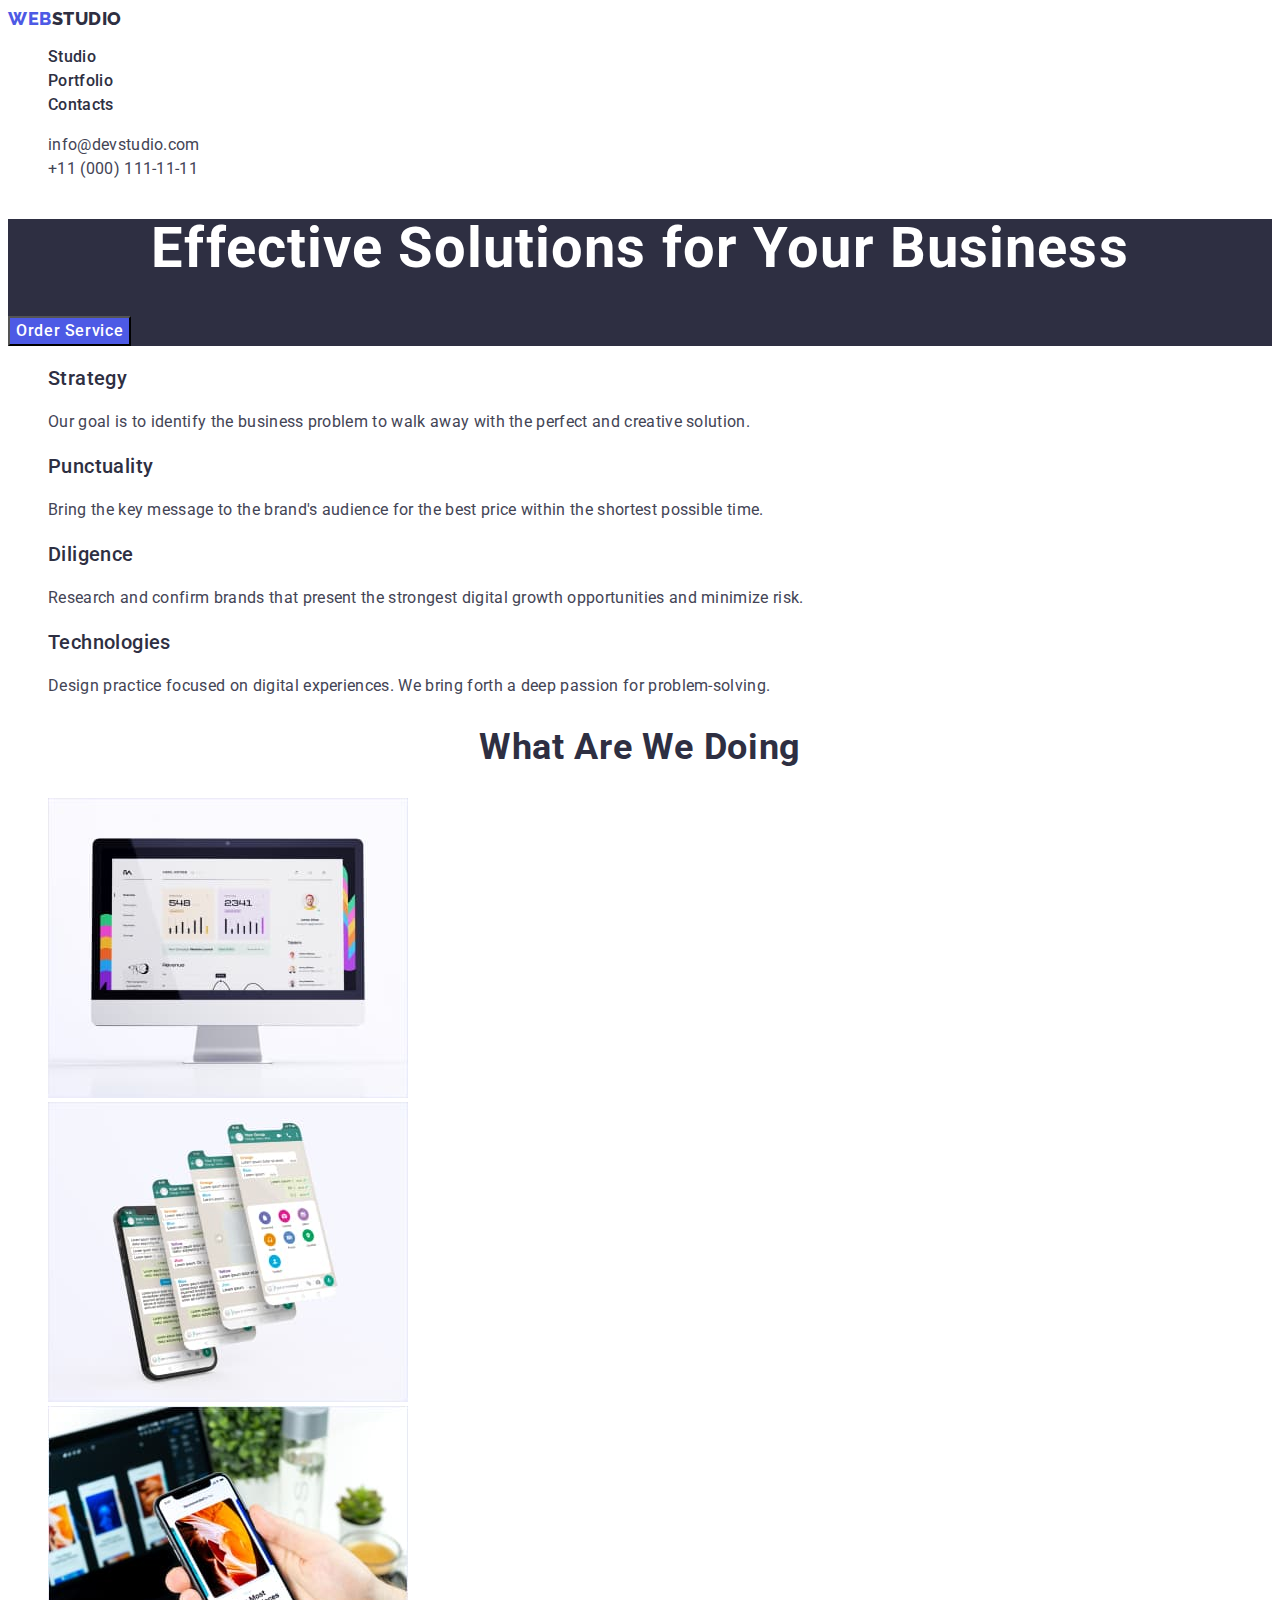
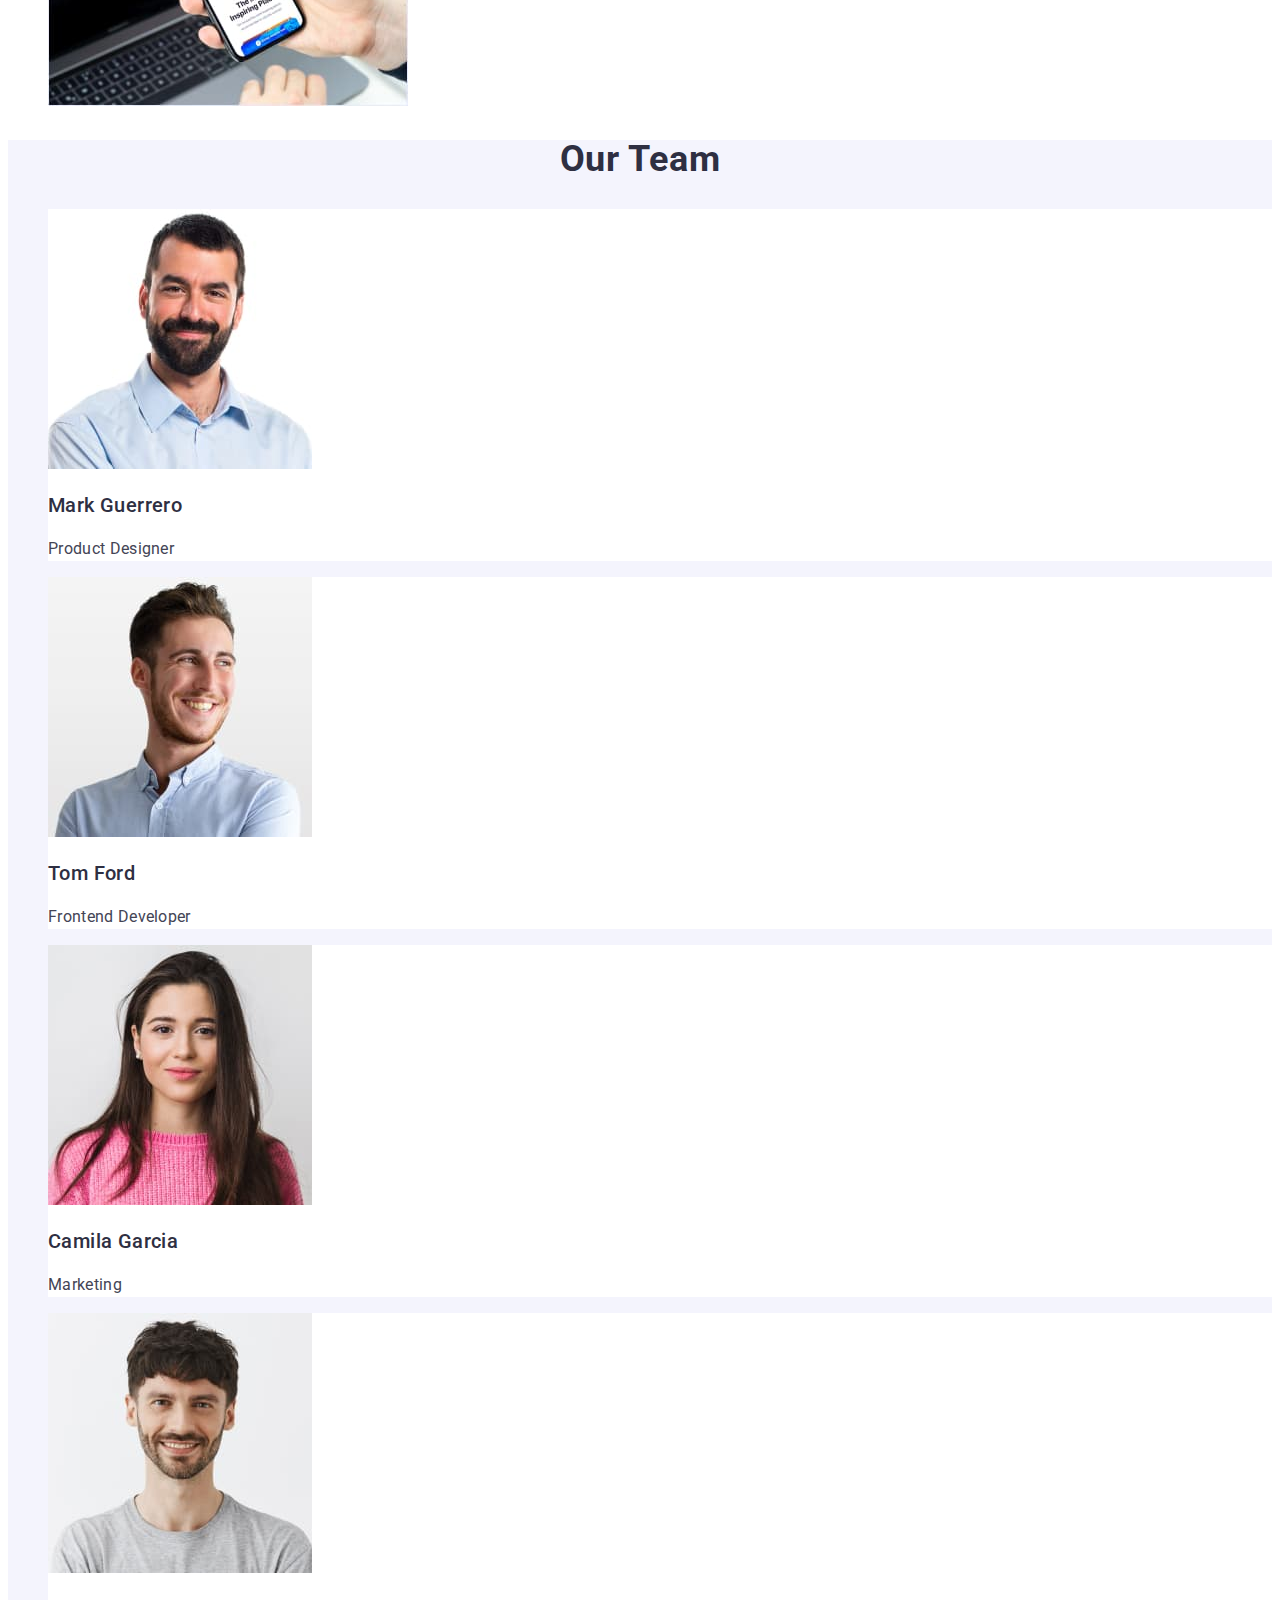
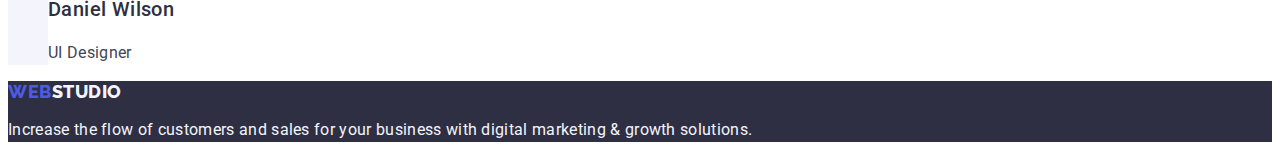
<file: index.html>
<!DOCTYPE html>
<html lang="en">
  <head>
    <meta charset="UTF-8" />
    <meta http-equiv="X-UA-Compatible" content="IE=edge" />
    <meta name="viewport" content="width=device-width, initial-scale=1.0" />
    <title>Index</title>
    <link rel="preconnect" href="https://fonts.googleapis.com" />
    <link rel="preconnect" href="https://fonts.gstatic.com" crossorigin />
    <link
      href="https://fonts.googleapis.com/css2?family=Raleway:wght@800&family=Roboto:wght@400;500;700&display=swap"
      rel="stylesheet"
    />
    <link rel="stylesheet" href="./css/styles.css" />
  </head>
  <body>
    <!-- Top line -->

    <header>
      <nav>
        <a href="./index.html" class="logo link"
          >Web<span class="logo-web">Studio</span></a
        >
        <ul class="list">
          <li><a href="./index.html" class="nav-link link">Studio</a></li>
          <li>
            <a href="./portfolio.html" class="nav-link link">Portfolio</a>
          </li>
          <li><a href="" class="nav-link link">Contacts</a></li>
        </ul>
      </nav>
      <address class="adress">
        <ul class="list">
          <li>
            <a href="mailto:info@devstudio.com" class="adress-list link"
              >info@devstudio.com</a
            >
          </li>
          <li>
            <a href="tel:+110001111111" class="adress-list link"
              >+11 (000) 111-11-11</a
            >
          </li>
        </ul>
      </address>
    </header>

    <main>
      <!-- Hero image -->

      <section class="hero">
        <h1 class="hero-header">Effective Solutions for Your Business</h1>
        <button type="button" class="hero-button">Order Service</button>
      </section>

      <!-- Section 1 -->

      <section>
        <h2 hidden class="hidden">Our benefits</h2>
        <ul class="list">
          <li>
            <h3 class="benefits-title">Strategy</h3>
            <p class="benefits-text">
              Our goal is to identify the business problem to walk away with the
              perfect and creative solution.
            </p>
          </li>
          <li>
            <h3 class="benefits-title">Punctuality</h3>
            <p class="benefits-text">
              Bring the key message to the brand's audience for the best price
              within the shortest possible time.
            </p>
          </li>
          <li>
            <h3 class="benefits-title">Diligence</h3>
            <p class="benefits-text">
              Research and confirm brands that present the strongest digital
              growth opportunities and minimize risk.
            </p>
          </li>
          <li>
            <h3 class="benefits-title">Technologies</h3>
            <p class="benefits-text">
              Design practice focused on digital experiences. We bring forth a
              deep passion for problem-solving.
            </p>
          </li>
        </ul>
      </section>

      <!-- Section 2 -->

      <section>
        <h2 class="duing-title">What are we doing</h2>
        <ul class="list">
          <li>
            <img
              src="./images/images-main/img-1.jpg"
              alt="White iMac with program"
              width="360"
              class="link"
            />
          </li>
          <li>
            <img
              src="./images/images-main/img-2.jpg"
              alt="iPhone with messenger"
              width="360"
              class="link"
            />
          </li>
          <li>
            <img
              src="./images/images-main/img-3.jpg"
              alt="iPhone and laptop with programs"
              width="360"
              class="link"
            />
          </li>
        </ul>
      </section>

      <!-- Section 3 -->

      <section class="section-team">
        <h2 class="team-header-title">Our Team</h2>
        <ul class="list">
          <li class="team-list">
            <img
              src="./images/images-main/mark-guerrero.jpg"
              alt="man with black hair and beard in a shirt"
              width="264"
              class="link"
            />
            <h3 class="team-title">Mark Guerrero</h3>
            <p class="team-text">Product Designer</p>
          </li>
          <li class="team-list">
            <img
              src="./images/images-main/tom-ford.jpg"
              alt="man with light brown hair and stubble in a shirt"
              width="264"
              class="link"
            />
            <h3 class="team-title">Tom Ford</h3>
            <p class="team-text">Frontend Developer</p>
          </li>
          <li class="team-list">
            <img
              src="./images/images-main/camila-garcia.jpg"
              alt="girl with black hair in a pink sweater"
              width="264"
              class="link"
            />
            <h3 class="team-title">Camila Garcia</h3>
            <p class="team-text">Marketing</p>
          </li>
          <li class="team-list">
            <img
              src="./images/images-main/daniel-wilson.jpg"
              alt="man with light brown hair and stubble in a t-shirt"
              width="264"
              class="link"
            />
            <h3 class="team-title">Daniel Wilson</h3>
            <p class="team-text">UI Designer</p>
          </li>
        </ul>
      </section>
    </main>

    <!-- Footer -->

    <footer class="footer">
      <a href="./index.html" class="logo link"
        >Web<span class="footer-span">Studio</span></a
      >
      <p class="footer-text">
        Increase the flow of customers and sales for your business with digital
        marketing & growth solutions.
      </p>
    </footer>
  </body>
</html>
</file>
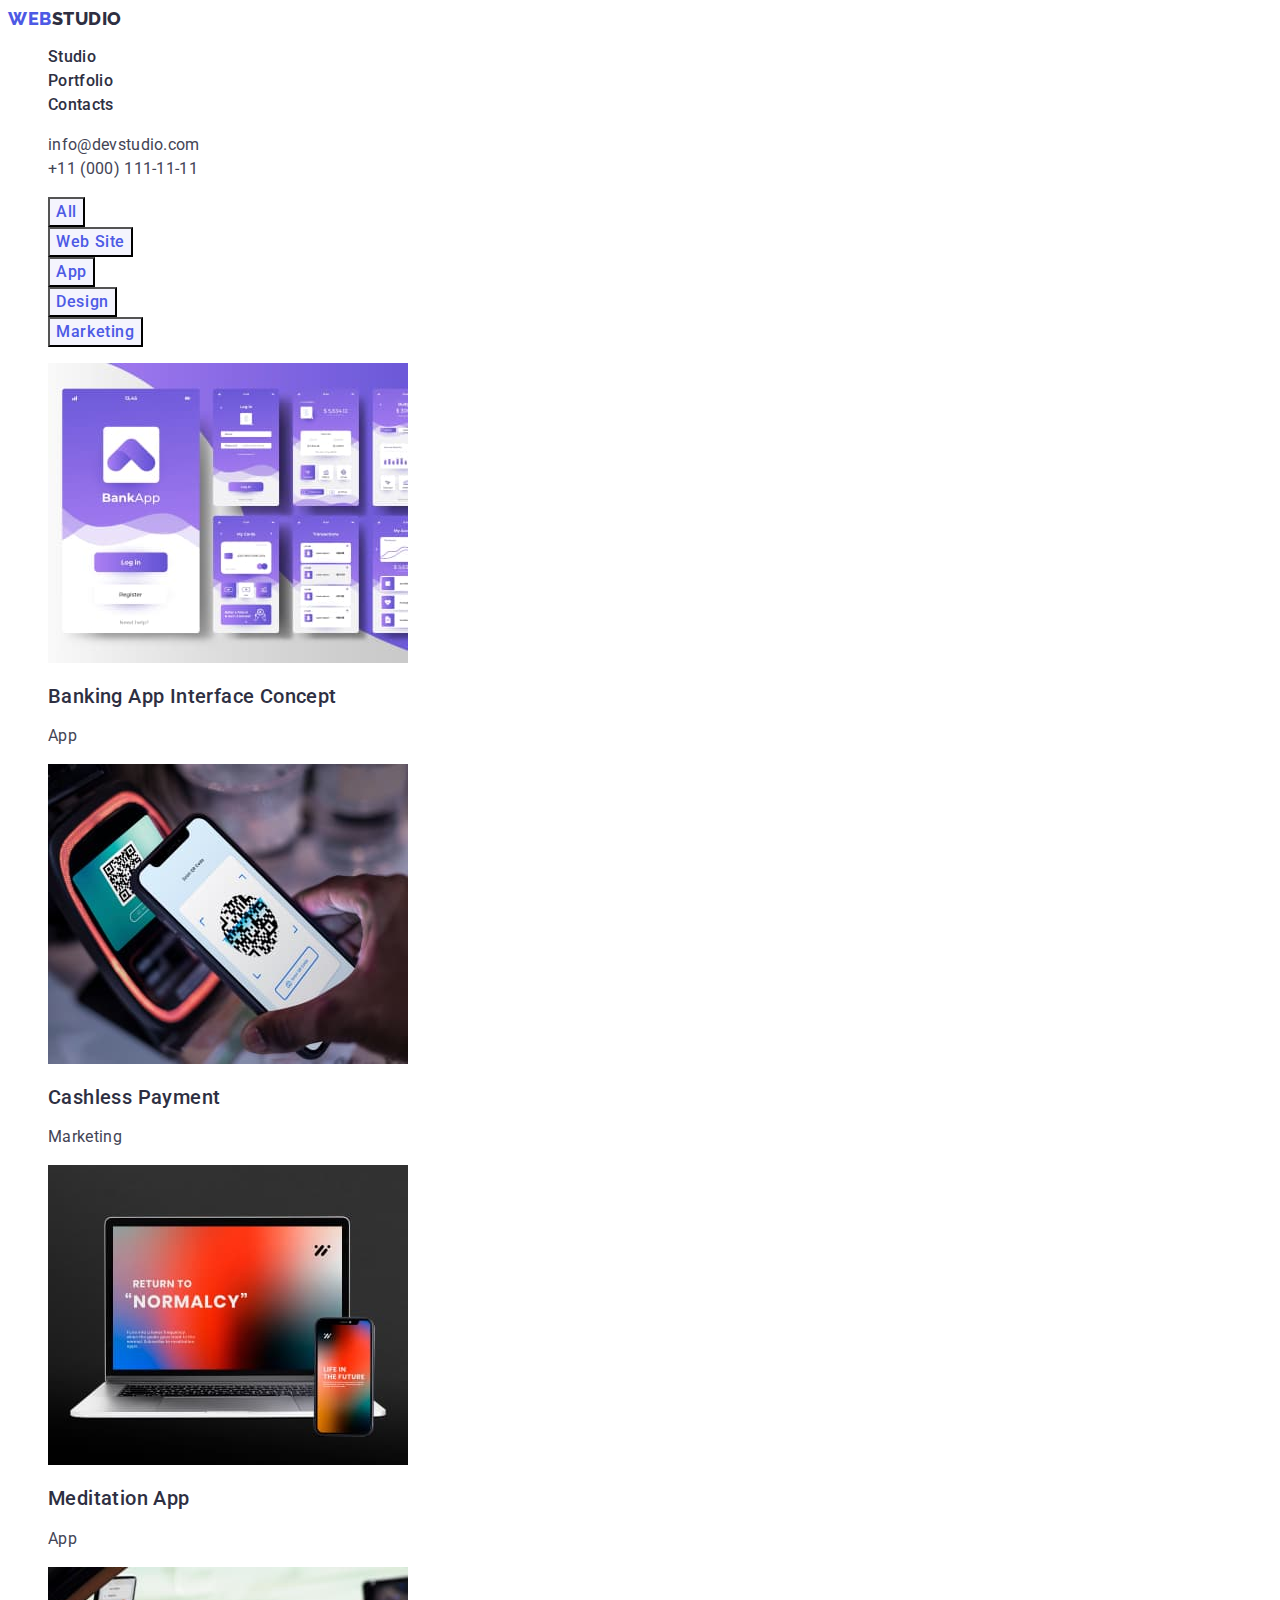
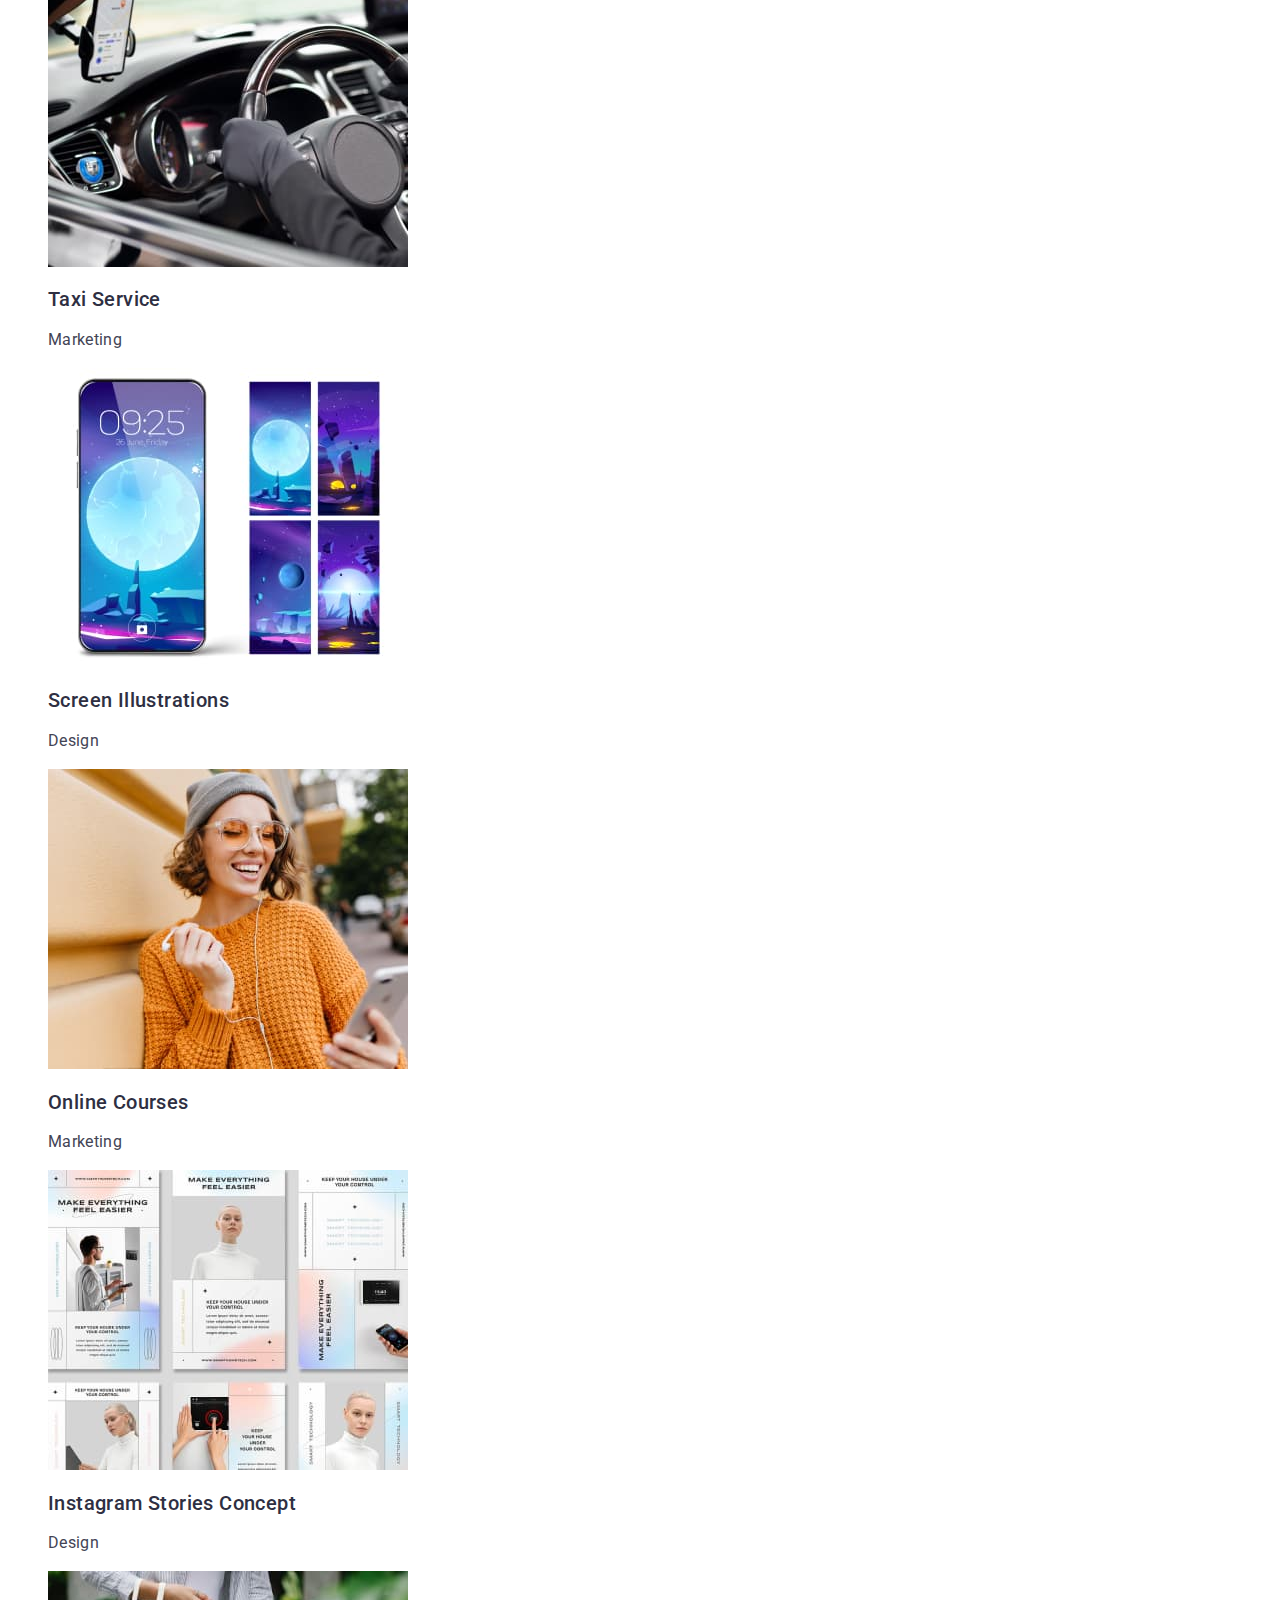
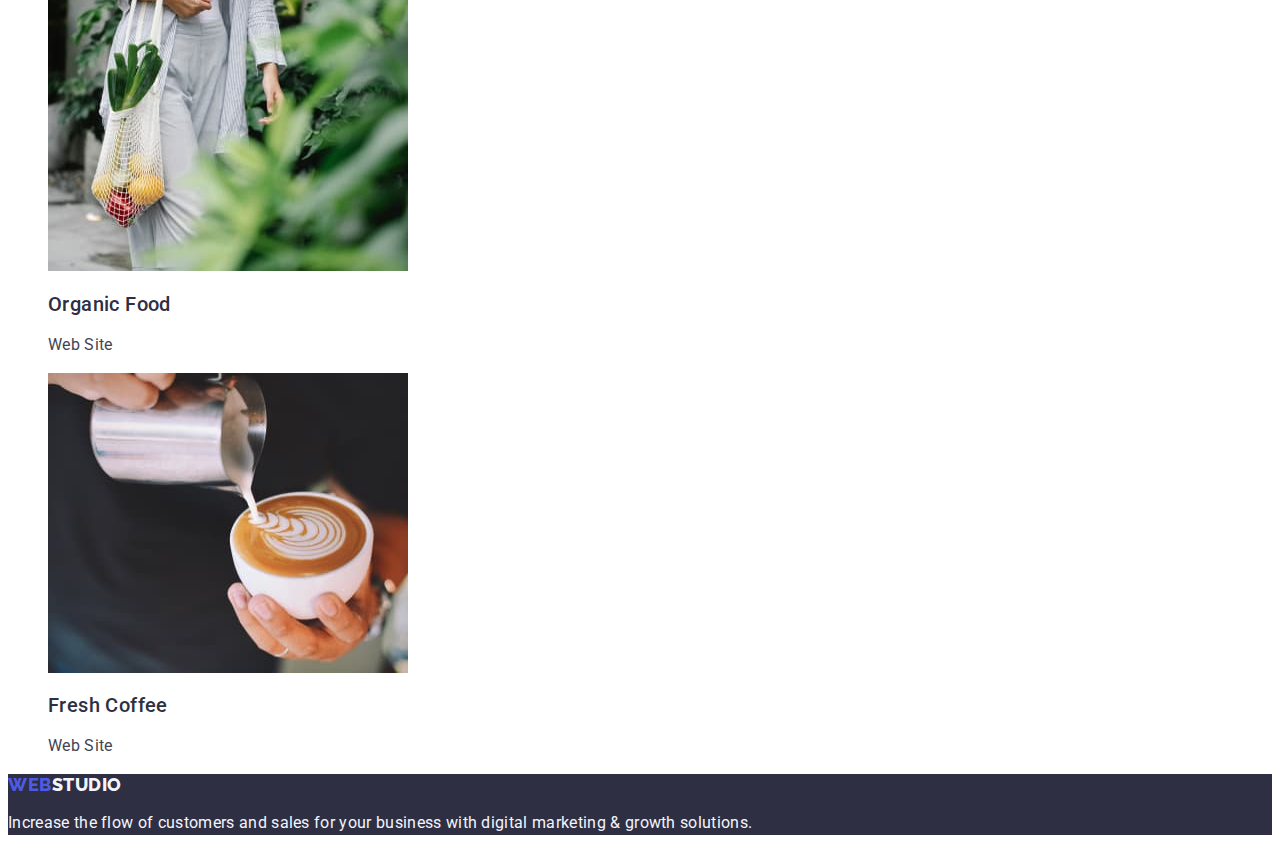
<file: portfolio.html>
<!DOCTYPE html>
<html lang="en">
  <head>
    <meta charset="UTF-8" />
    <meta http-equiv="X-UA-Compatible" content="IE=edge" />
    <meta name="viewport" content="width=device-width, initial-scale=1.0" />
    <title>Portfolio</title>
    <link rel="preconnect" href="https://fonts.googleapis.com" />
    <link rel="preconnect" href="https://fonts.gstatic.com" crossorigin />
    <link
      href="https://fonts.googleapis.com/css2?family=Raleway:wght@800&family=Roboto:wght@400;500;700&display=swap"
      rel="stylesheet"
    />
    <link rel="stylesheet" href="./css/styles.css" />
  </head>
  <body>
    <!-- Top line -->

    <header>
      <nav>
        <a href="./index.html" class="logo link"
          >Web<span class="logo-web">Studio</span></a
        >
        <ul class="list">
          <li><a href="./index.html" class="nav-link link">Studio</a></li>
          <li>
            <a href="./portfolio.html" class="nav-link link">Portfolio</a>
          </li>
          <li><a href="" class="nav-link link">Contacts</a></li>
        </ul>
      </nav>
      <address class="adress">
        <ul class="list">
          <li>
            <a href="mailto:info@devstudio.com" class="adress-list link"
              >info@devstudio.com</a
            >
          </li>
          <li>
            <a href="tel:+110001111111" class="adress-list link"
              >+11 (000) 111-11-11</a
            >
          </li>
        </ul>
      </address>
    </header>

    <main>
      <section>
        <h1 hidden>Portfolio</h1>
        <ul class="list">
          <li><button type="button" class="portfolio-btn">All</button></li>
          <li>
            <button type="button" class="portfolio-btn">Web Site</button>
          </li>
          <li><button type="button" class="portfolio-btn">App</button></li>
          <li><button type="button" class="portfolio-btn">Design</button></li>
          <li>
            <button type="button" class="portfolio-btn">Marketing</button>
          </li>
        </ul>
        <ul class="list">
          <li>
            <a href="" class="link">
              <img
                src="./images/images-portfolio/bankapp.jpg"
                alt="banking application"
                width="360"
              />
              <h2 class="benefits-title">Banking App Interface Concept</h2>
              <p class="benefits-text-portfolio">App</p>
            </a>
          </li>
          <li>
            <a href="" class="link"
              ><img
                class="link"
                src="./images/images-portfolio/cashless-payment.jpg"
                alt="smartphone with cashless payment application"
                width="360"
              />
              <h2 class="benefits-title">Cashless Payment</h2>
              <p class="benefits-text-portfolio">Marketing</p></a
            >
          </li>
          <li>
            <a href="" class="link"
              ><img
                class="link"
                src="./images/images-portfolio/meditation-app.jpg"
                alt="macbook and iphone with meditation apps"
                width="360"
              />
              <h2 class="benefits-title">Meditation App</h2>
              <p class="benefits-text-portfolio">App</p></a
            >
          </li>
          <li>
            <a href="" class="link"
              ><img
                class="link"
                src="./images/images-portfolio/taxi-service.jpg"
                alt="view into the car where you can see the steering wheel, dashboard and the driver's hands in gloves"
                width="360"
              />
              <h2 class="benefits-title">Taxi Service</h2>
              <p class="benefits-text-portfolio">Marketing</p></a
            >
          </li>
          <li>
            <a href="" class="link">
              <img
                class="link"
                src="./images/images-portfolio/screen-illustrations.jpg"
                alt="smartphone with screen illustration"
                width="360"
              />
              <h2 class="benefits-title">Screen Illustrations</h2>
              <p class="benefits-text-portfolio">Design</p></a
            >
          </li>
          <li>
            <a href="" class="link">
              <img
                class="link"
                src="./images/images-portfolio/online-courses.jpg"
                alt="girl in an orange sweater with a smartphone in her hands"
                width="360"
              />
              <h2 class="benefits-title">Online Courses</h2>
              <p class="benefits-text-portfolio">Marketing</p></a
            >
          </li>
          <li>
            <a href="" class="link">
              <img
                class="link"
                src="./images/images-portfolio/instagram-stories-concept.jpg"
                alt="instagram app"
                width="360"
              />
              <h2 class="benefits-title">Instagram Stories Concept</h2>
              <p class="benefits-text-portfolio">Design</p></a
            >
          </li>
          <li>
            <a href="" class="link"
              ><img
                class="link"
                src="./images/images-portfolio/organic-food.jpg"
                alt="girl with fruit bag"
                width="360"
              />
              <h2 class="benefits-title">Organic Food</h2>
              <p class="benefits-text-portfolio">Web Site</p></a
            >
          </li>
          <li>
            <a href="" class="link">
              <img
                class="link"
                src="./images/images-portfolio/fresh-coffee.jpg"
                alt="man pouring coffee into a cup"
                width="360"
              />
              <h2 class="benefits-title">Fresh Coffee</h2>
              <p class="benefits-text-portfolio">Web Site</p></a
            >
          </li>
        </ul>
      </section>
    </main>

    <!-- Footer -->

    <footer class="footer">
      <a href="./index.html" class="logo link"
        >Web<span class="footer-span">Studio</span></a
      >
      <p class="footer-text">
        Increase the flow of customers and sales for your business with digital
        marketing & growth solutions.
      </p>
    </footer>
  </body>
</html>
</file>
<file: css/styles.css>
body {
  font-family: "Roboto", sans-serif;
  background-color: #ffffff;
  color: #434455;
}

:root {
  --Dark: #2e2f42;
  --Primary-Brand: #4d5ae5;
  --Light: #f4f4fd;
  --Accent: #e7e9fc;
  --Text: #434455;
  --Pressed-State: #404bbf;
}

/* цвет основного текста  NAVY BLUE color: #2E2F42; */
/* цвет вторичного текста  SLATE   #434455 */
/* Веб цвет IRIS   #4D5AE5 */
/* CLOUD   #F4F4FD */
/* вторичный цвет фона CORNFLOWER   #E7E9FC */
/* цвет OCEAN   #404BBF */

/*--------- navigation -------*/
.logo {
  color: var(--Primary-Brand);
  font-family: "Raleway", sans-serif;
  font-weight: 800;
  font-size: 18px;
  line-height: 1.17;
  letter-spacing: 0.03em;
  text-transform: uppercase;
}

.logo.list {
  text-decoration: none;
}

.link {
  text-decoration: none;
}

.list {
  list-style: none;
}

.nav-link {
  font-family: "Roboto",
    sans-serif;
  font-weight: 500;
  font-size: 16px;
  line-height: 1.5;
  letter-spacing: 0.02em;
  color: var(--Dark);
  list-style: none;
}

.link:hover,
.link:focus {
  color: var(--Pressed-State);
}



/*---------- Adress -------*/

.adress-list {
  font-size: 16px;
  line-height: 1.5;
  letter-spacing: 0.02em;
  color: var(--Text);
}

.adress {
  font-style: normal;
}

.logo-web {
  color: var(--Dark);
}


/*--------- Hero ----------*/

.hero {
  background-color: var(--Dark);
}

.hero-header {
  font-family: "Roboto",
    sans-serif;
  font-style: normal;
  font-weight: 700;
  font-size: 56px;
  line-height: 1.07;
  text-align: center;
  letter-spacing: 0.02em;
  color: #ffffff;
}

.hero-button {
  font-family: "Roboto", sans-serif;
  font-weight: 500;
  font-size: 16px;
  line-height: 1.5;
  letter-spacing: 0.04em;
  background-color: #4d5ae5;
  color: #ffffff;
  cursor: pointer;
}

.hero-button:hover,
.hero-button:focus {
  background-color: #404bbf;
}

/*-------- Section 1------- */

.benefits-title {
  font-weight: 500;
  font-size: 20px;
  line-height: 1.2;
  letter-spacing: 0.02em;
  color: var(--Dark);
}


.benefits-text {
  font-size: 16px;
  line-height: 1.5;
  letter-spacing: 0.02em;
  color: var(--Text);
}



/*------- Section 2 ----------*/

.duing-title {
  font-weight: 700;
  font-size: 36px;
  line-height: 1.11;
  text-align: center;
  letter-spacing: 0.02em;
  text-transform: capitalize;
  color: var(--Dark);
}

/*------- Section 3 -----------*/


.section-team {
  background-color: #f4f4fd;
}

.team-list {
  background-color: #ffffff;
}

.team-header-title {
  font-weight: 700;
  font-size: 36px;
  line-height: 1.11;
  text-align: center;
  letter-spacing: 0.02em;
  text-transform: capitalize;
  color: #2E2F42;
}

.team-title {
  font-weight: 500;
  font-size: 20px;
  line-height: 1.2;
  letter-spacing: 0.02em;
  color: var(--Dark);
}

.team-text {
  font-size: 16px;
  line-height: 1.5;
  letter-spacing: 0.02em;
  color: var(--Text);
}


/* ----------------footer------------ */
.footer {
  background-color: #2e2f42;
}

.footer-span {
  color: var(--Light);
}

.footer-text {
  font-size: 16px;
  line-height: 1.5;
  letter-spacing: 0.02em;
  color: #f4f4fd;
}


/*----------- Portfolio main ----------*/

.portfolio-btn {
  font-family: inherit;
  font-weight: 500;
  font-size: 16px;
  line-height: 1.5;
  letter-spacing: 0.04em;
  color: var(--Primary-Brand);
  background-color: var(--Light);
  cursor: pointer;
}

.portfolio-btn:hover,
.portfolio-btn:focus {
  color: #ffffff;
  background-color: var(--Pressed-State);

}

.benefits-text-portfolio {
  font-size: 16px;
  line-height: 1.5;
  letter-spacing: 0.02em;
  color: var(--Text);
}

/* шрифты Roboto 400, Roboto 500, Roboto 700,  Raleway 800 */
</file>
